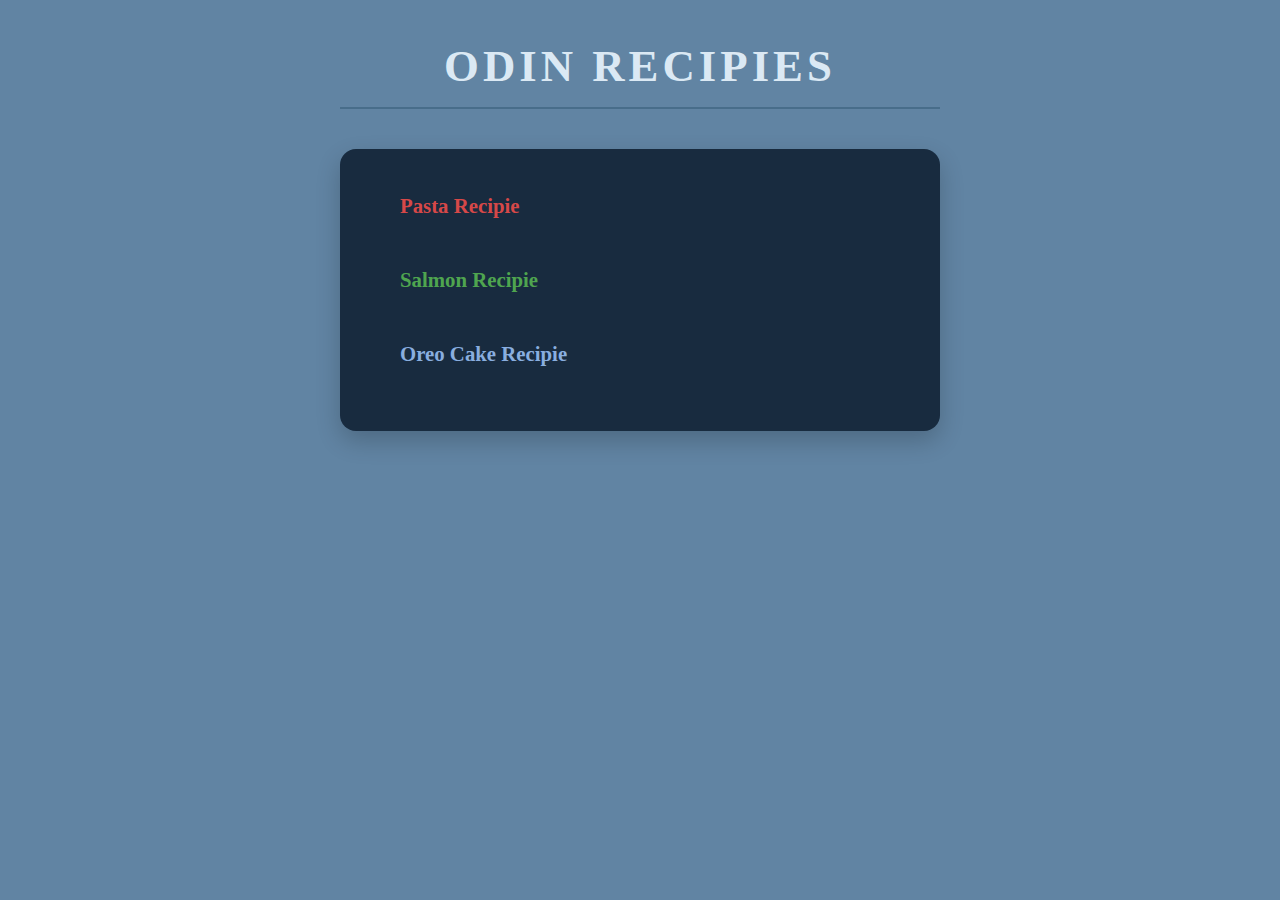
<file: index.html>
<!DOCTYPE html>
<html lang="en">
<head>
    <meta charset="UTF-8">
    <meta name="viewport" content="width=device-width, initial-scale=1.0">
    <link rel="stylesheet" href="styles.css">
    <title>Document</title>
</head>
<body>
    <div class="header">
        <div class="title">ODIN RECIPIES</div>
    </div>
    <div class="ulist">
       <ul>
        <li class="recipie1"><a href="./recipies/pasta.html">Pasta Recipie</a></li>
        <li class="recipie2"><a href="./recipies/salmon.html">Salmon Recipie</a></li>
        <li class="recipie3"><a href="./recipies/oreo.html">Oreo Cake Recipie</a></li>
        </ul>
    </div>
</body>
</html>
</file>
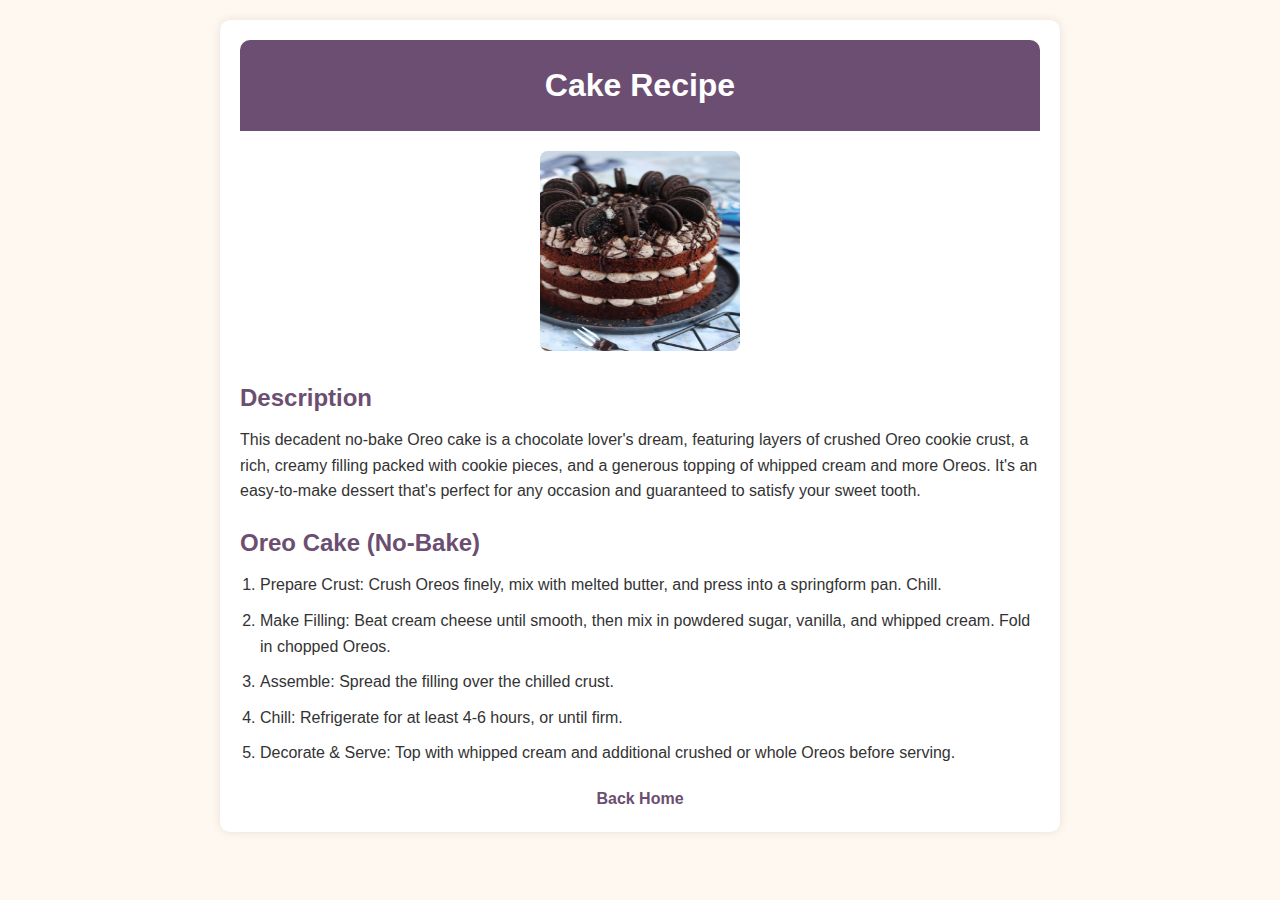
<file: recipies/oreo.html>
<!DOCTYPE html>
<html lang="en">
<head>
  <meta charset="UTF-8" />
  <meta name="viewport" content="width=device-width, initial-scale=1.0" />
  <link rel="stylesheet" href="stylesoreo.css" />
  <title>Oreo Cake Recipe</title>
</head>
<body>
  <div class="page-container">

    <!-- Header -->
    <header class="header">
      <h1>Cake Recipe</h1>
    </header>

    <!-- Recipe Image -->
    <div class="image-container">
      <img src="../oreo.jpg" alt="Oreo Cake" height="200" width="200" />
    </div>

    <!-- Description Section -->
    <section class="description">
      <h2>Description</h2>
      <p>This decadent no-bake Oreo cake is a chocolate lover's dream, featuring layers of crushed Oreo cookie crust, a rich, creamy filling packed with cookie pieces, and a generous topping of whipped cream and more Oreos. It's an easy-to-make dessert that's perfect for any occasion and guaranteed to satisfy your sweet tooth.</p>
    </section>

    <!-- Ingredients / Instructions Section -->
    <section class="recipe-steps">
      <h2>Oreo Cake (No-Bake)</h2>
      <ol>
        <li>Prepare Crust: Crush Oreos finely, mix with melted butter, and press into a springform pan. Chill.</li>
        <li>Make Filling: Beat cream cheese until smooth, then mix in powdered sugar, vanilla, and whipped cream. Fold in chopped Oreos.</li>
        <li>Assemble: Spread the filling over the chilled crust.</li>
        <li>Chill: Refrigerate for at least 4-6 hours, or until firm.</li>
        <li>Decorate & Serve: Top with whipped cream and additional crushed or whole Oreos before serving.</li>
      </ol>
    </section>

    <!-- Back Home Link -->
    <div class="back-link">
      <a href="../index.html">Back Home</a>
    </div>

  </div>
</body>
</html>
</file>
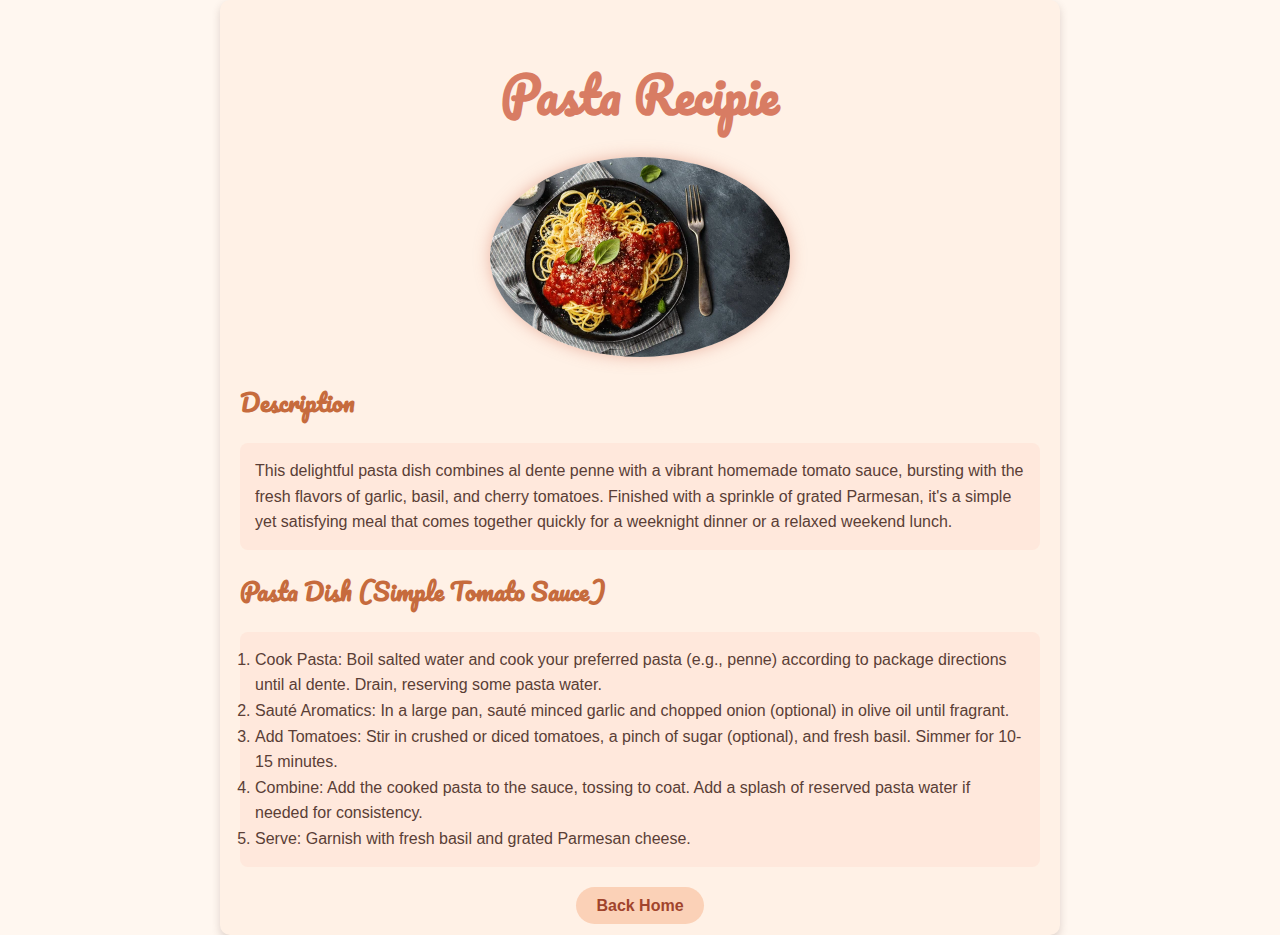
<file: recipies/pasta.html>
<!DOCTYPE html>
<html lang="en">
<head>
    <meta charset="UTF-8">
    <meta name="viewport" content="width=device-width, initial-scale=1.0">
    <link rel="stylesheet" href="stylespasta.css"/>
    <title>Document</title>
</head>
<body>
    <div class="container">
        <div class="header">
            <h1>Pasta Recipie</h1>
        </div>
        <div class="img-container">
            <img src="../pasta.jpg" height="200" width="200">
        </div>
        <div class="section1">
            <h2>Description</h2>
            <p>This delightful pasta dish combines al dente penne with a vibrant homemade tomato sauce, bursting with the fresh flavors of garlic, basil, and cherry tomatoes. Finished with a sprinkle of grated Parmesan, it's a simple yet satisfying meal that comes together quickly for a weeknight dinner or a relaxed weekend lunch.</p>   
        </div>
        <div class="section2">
            <h2>Pasta Dish (Simple Tomato Sauce)</h2>
            <ol>
                <li>Cook Pasta: Boil salted water and cook your preferred pasta (e.g., penne) according to package directions until al dente. Drain, reserving some pasta water.</li>
                <li>Sauté Aromatics: In a large pan, sauté minced garlic and chopped onion (optional) in olive oil until fragrant.</li>
                <li>Add Tomatoes: Stir in crushed or diced tomatoes, a pinch of sugar (optional), and fresh basil. Simmer for 10-15 minutes.</li>
                <li>Combine: Add the cooked pasta to the sauce, tossing to coat. Add a splash of reserved pasta water if needed for consistency.</li>
                <li>Serve: Garnish with fresh basil and grated Parmesan cheese.</li>
            </ol>
        </div>
        <div class="back-link">
             <a href="../index.html">Back Home</a>
        </div>
       

    </div>
</body>
</html>
</file>
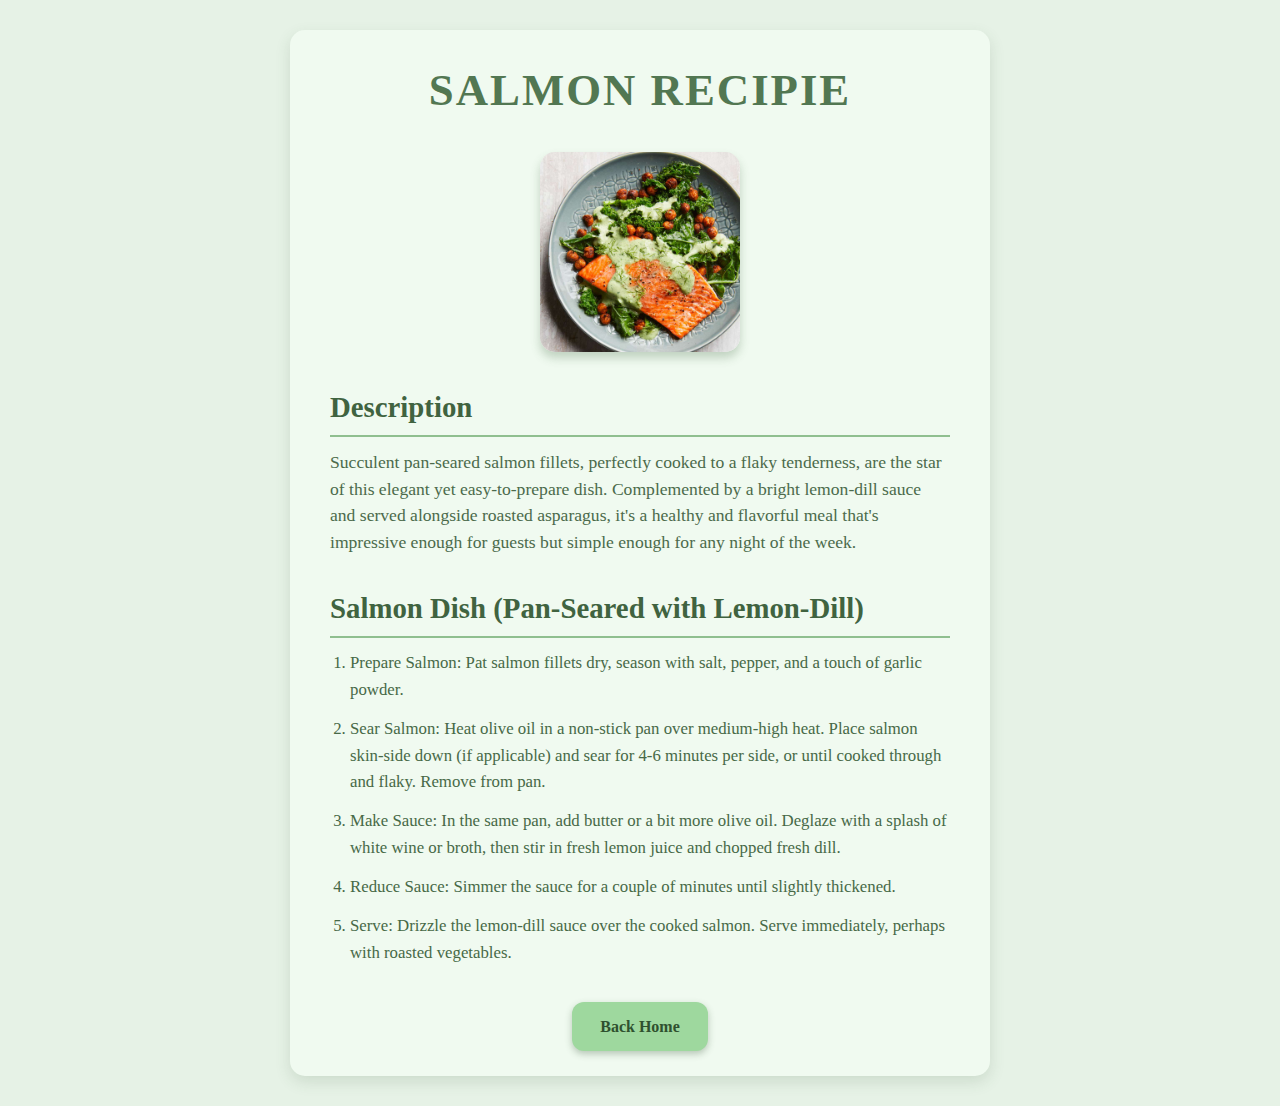
<file: recipies/salmon.html>
<!DOCTYPE html>
<html lang="en">
<head>
    <meta charset="UTF-8">
    <meta name="viewport" content="width=device-width, initial-scale=1.0">
    <link rel="stylesheet" href="stylessalmon.css"/>
    <title>Document</title>
</head>
<body>
    <div class="container">
        <div class="header">
            <h1>Salmon Recipie</h1>
        </div>
        <div class="container-image">
            <img src="../salmon.jpg" height="200" width="200">
        </div>
        <div class="section1">
            <h2>Description</h2>
            <p>Succulent pan-seared salmon fillets, perfectly cooked to a flaky tenderness, are the star of this elegant yet easy-to-prepare dish. Complemented by a bright lemon-dill sauce and served alongside roasted asparagus, it's a healthy and flavorful meal that's impressive enough for guests but simple enough for any night of the week.</p>
        </div>
        <div class="section2">
            <h2>Salmon Dish (Pan-Seared with Lemon-Dill)</h2>
            <ol>
                <li>Prepare Salmon: Pat salmon fillets dry, season with salt, pepper, and a touch of garlic powder.</li>
                <li>Sear Salmon: Heat olive oil in a non-stick pan over medium-high heat. Place salmon skin-side down (if applicable) and sear for 4-6 minutes per side, or until cooked through and flaky. Remove from pan.</li>
                <li>Make Sauce: In the same pan, add butter or a bit more olive oil. Deglaze with a splash of white wine or broth, then stir in fresh lemon juice and chopped fresh dill.</li>
                <li>Reduce Sauce: Simmer the sauce for a couple of minutes until slightly thickened.</li>
                <li>Serve: Drizzle the lemon-dill sauce over the cooked salmon. Serve immediately, perhaps with roasted vegetables.</li>
            </ol>
        </div>
        <div class="back-home">
            <a href="../index.html">Back Home</a>
        </div>
    
    
    </div>
   
</body>
</html>
</file>
<file: recipies/stylespasta.css>
@import url('https://fonts.googleapis.com/css2?family=Pacifico&display=swap');

body {
    margin: 0;
    padding: 0;
    background-color: #fff7f0;
    font-family: 'Arial', sans-serif;
    color: #5a3e36;
}

.container {
    max-width: 800px;
    margin: auto;
    padding: 20px;
    background-color: #fff1e6;
    border-radius: 10px;
    box-shadow: 0 4px 8px rgba(90, 62, 54, 0.2);
}

.header h1 {
    font-family: 'Pacifico', cursive;
    font-size: 3em;
    color: #d87c63;
    text-align: center;
    margin-bottom: 20px;
}

.img-container {
    text-align: center;
    margin: 20px 0;
}

.img-container img {
     width: 100%;
    max-width: 300px;
    border-radius: 50%;
    box-shadow: 0 0 15px rgba(216, 124, 99, 0.5);
    animation: float 3s ease-in-out infinite;
}

@keyframes float {
    0% { transform: translateY(0); }
    50% { transform: translateY(-10px); }
    100% { transform: translateY(0); }
}

.section1, .section2 {
    margin: 20px 0;
}

.section1 h2, .section2 h2 {
    color: #c66b3d;
    font-family: 'Pacifico', cursive;
}

p, ol {
    line-height: 1.6;
    background-color: #ffe8dc;
    padding: 15px;
    border-radius: 8px;
}

.back-link {
    text-align: center;
    margin-top: 30px;
}

.back-link a {
    text-decoration: none;
    font-weight: bold;
    color: #a1442c;
    background-color: #fbd1b7;
    padding: 10px 20px;
    border-radius: 20px;
    transition: background-color 0.3s ease;
}

.back-link a:hover {
    background-color: #f9a97b;
}
</file>
<file: styles.css>
/* Reset and base */
* {
    box-sizing: border-box;
    margin: 0;
    padding: 0;
}

body {
    background-color: #6184a3; /* keep your blue */
    font-family: 'Georgia', serif;
    color: #e0e6f2; /* soft off-white for good contrast */
    display: flex;
    flex-direction: column;
    align-items: center;
    min-height: 100vh;
    padding: 40px 20px;
}

/* Header */
.header {
    width: 100%;
    max-width: 600px;
    margin-bottom: 40px;
    text-align: center;
    border-bottom: 2px solid #486d8a;
    padding-bottom: 15px;
}

.title {
    font-size: 2.8rem;
    font-weight: 700;
    letter-spacing: 4px;
    color: #dbe9f4;
    text-transform: uppercase;
}

/* Recipe list container */
.ulist {
    width: 100%;
    max-width: 600px;
    background: #182b3f; /* slightly darker blue panel */
    padding: 30px 40px;
    border-radius: 16px;
    box-shadow: 0 10px 25px rgba(0, 0, 0, 0.2);
}

.ulist ul {
    list-style: none;
}

/* List items */
.ulist li {
    margin-bottom: 20px;
    padding: 15px 20px;
    border-radius: 12px;
    transition: background-color 0.3s ease, transform 0.3s ease;
    cursor: pointer;
}

/* Hover effect for sophistication */
.ulist li:hover {
    background-color: #182b3f;
    transform: translateX(8px);
}

/* Links style - keep color but soften and unify font size */
.ulist a {
    text-decoration: none;
    font-size: 1.3rem;
    font-weight: 600;
    font-family: 'Georgia', serif;
    transition: color 0.3s ease;
}

/* Specific colors for each recipe */
.recipie1 a {
    color: #d64848; /* softened darkred */
}

.recipie2 a {
    color: #4fa54f; /* softened darkgreen */
}

.recipie3 a {
    color: #89aedf; /* navy but lighter */
}

/* Links hover color */
.ulist a:hover {
    color: #dbe9f4;
}
</file>
<file: recipies/stylesoreo.css>
/* Reset default spacing */
body, h1, h2, p, ol, li {
  margin: 0;
  padding: 0;
  box-sizing: border-box;
}

body {
  font-family: Arial, sans-serif;
  line-height: 1.6;
  background-color: #fff8f0;
  padding: 20px;
  color: #333;
}

.page-container {
  max-width: 800px;
  margin: 0 auto;
  background-color: #ffffff;
  padding: 20px;
  box-shadow: 0 0 10px rgba(0,0,0,0.1);
  border-radius: 10px;
}

.header {
  background-color: #6b4e71;
  color: white;
  padding: 20px;
  text-align: center;
  border-radius: 10px 10px 0 0;
}

.image-container {
  text-align: center;
  margin: 20px 0;
}

.image-container img {
  border-radius: 8px;
  transition: transform 0.3s ease, box-shadow 0.3s ease;
}

.image-container img:hover {
  transform: scale(1.05);
  box-shadow: 0 4px 12px rgba(0,0,0,0.2);
}

.description, .recipe-steps {
  margin-bottom: 20px;
}

h2 {
  margin-bottom: 10px;
  color: #6b4e71;
}

ol {
  padding-left: 20px;
  margin-top: 10px;
}

ol li {
  margin-bottom: 10px;
}

.back-link {
  text-align: center;
  margin-top: 20px;
}

.back-link a {
  color: #6b4e71;
  text-decoration: none;
  font-weight: bold;
}

.back-link a:hover {
  text-decoration: underline;
}
</file>
<file: recipies/stylessalmon.css>
/* Reset some default styles */
* {
    box-sizing: border-box;
    margin: 0;
    padding: 0;
}

body {
    background: #e6f2e6; /* very light pastel green */
    font-family: 'Georgia', serif; /* elegant serif for soft, classy vibe */
    color: #3a5d3a; /* darker pastel green */
    line-height: 1.6;
    padding: 30px;
}

.container {
    max-width: 700px;
    margin: 0 auto;
    background: #f0faf0; /* very light green-white */
    padding: 25px 40px;
    border-radius: 15px;
    box-shadow: 0 6px 15px rgba(58, 93, 58, 0.15);
}

.header h1 {
    font-size: 2.8rem;
    text-align: center;
    margin-bottom: 25px;
    color: #527752;
    letter-spacing: 2px;
    text-transform: uppercase;
    font-weight: 700;
}

.container-image {
    text-align: center;
    margin-bottom: 25px;
}

.container-image img {
    border-radius: 15px;
    box-shadow: 0 6px 10px rgba(82, 119, 82, 0.3);
    width: 200px;
    height: 200px;
    object-fit: cover;
    animation: floatScale 5s ease-in-out infinite;
}

@keyframes floatScale {
    0%, 100% {
        transform: translateY(0) scale(1);
        filter: drop-shadow(0 5px 3px rgba(58, 93, 58, 0.15));
    }
    50% {
        transform: translateY(-15px) scale(1.05);
        filter: drop-shadow(0 10px 6px rgba(58, 93, 58, 0.25));
    }
}

.section1, .section2 {
    margin-bottom: 30px;
}

.section1 h2, .section2 h2 {
    font-family: 'Palatino Linotype', 'Book Antiqua', Palatino, serif;
    font-size: 1.8rem;
    color: #406340;
    margin-bottom: 12px;
    border-bottom: 2px solid #8fbf8f;
    padding-bottom: 5px;
}

.section1 p {
    font-size: 1.1rem;
    color: #4b6a4b;
    line-height: 1.5;
}

.section2 ol {
    padding-left: 20px;
    color: #476947;
    font-size: 1.05rem;
}

.section2 li {
    margin-bottom: 12px;
}

.back-home {
    text-align: center;
    margin-top: 35px;
}

.back-home a {
    text-decoration: none;
    background: #9ed89e;
    color: #2f512f;
    font-weight: 600;
    padding: 12px 28px;
    border-radius: 12px;
    box-shadow: 0 3px 7px rgba(46, 79, 46, 0.3);
    transition: background-color 0.3s ease, color 0.3s ease;
    display: inline-block;
}

.back-home a:hover {
    background: #6fa86f;
    color: #e6f2e6;
    box-shadow: 0 5px 12px rgba(46, 79, 46, 0.6);
}
</file>
